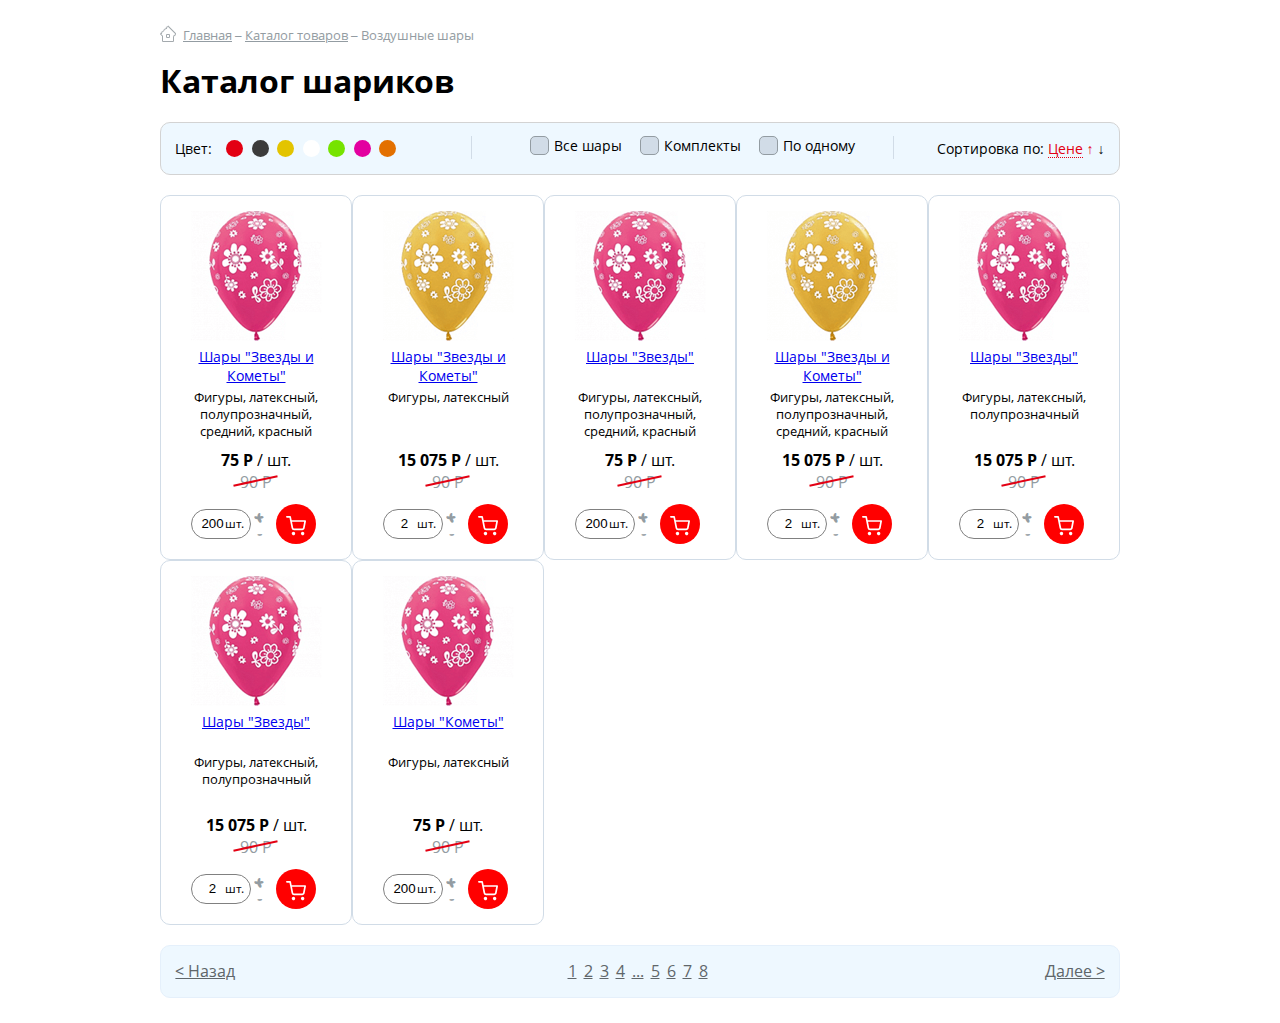
<file: balloons/index.html>
<!DOCTYPE html>
<html lang="en">
  <head>
    <title>Balloons</title>
    <meta charset="UTF-8" />
    <meta name="viewport" content="width=device-width, initial-scale=1.0" />
    <meta http-equiv="X-UA-Compatible" content="ie=edge" />
    <link rel="stylesheet" href="css/style.css" />
  </head>
  <body>
    <div class="container">
      <div class="routes">
        <span class="home">
          <a href="#">Главная</a>
        </span>
        <span class="catalog-goods">
          <a href="#">Каталог товаров</a>
        </span>
        <span>Воздушные шары</span>
      </div>
      <header>
        <h1>Каталог шариков</h1>
      </header>
      <main>
        <div class="filters">
          <span class="filters__colors-title">Цвет: </span>
          <form class="filters__colors">
            <input type="radio" name="colors" id="red" />
            <label for="red"></label>
            <input type="radio" name="colors" id="black" />
            <label for="black"></label>
            <input type="radio" name="colors" id="yellow" />
            <label for="yellow"></label>
            <input type="radio" name="colors" id="white" />
            <label for="white"></label>
            <input type="radio" name="colors" id="green" />
            <label for="green"></label>
            <input type="radio" name="colors" id="pink" />
            <label for="pink"></label>
            <input type="radio" name="colors" id="orange" />
            <label for="orange"></label>
          </form>
          <form class="filters__baloons">
            <input type="checkbox" name="all-balloons" id="all-balloons" />
            <label for="all-balloons"> <span></span>Все шары</label>
            <input type="checkbox" name="kit" id="kit" />
            <label for="kit"> <span></span>Комплекты</label>
            <input type="checkbox" name="on-one" id="on-one" />
            <label for="on-one"> <span></span>По одному</label>
          </form>
          <div class="filters__price">
            <span>Сортировка по: </span>
            <span class="filters__price-title">Цене </span>
            <span class="arrow-1">↑</span>
            <span class="arrow-2">↓</span>
          </div>
        </div>
        <section class="goods" id="goods">
          <div class="goods__container">
            <div class="goods__img">
              <img src="img/baloon-pink.png" alt="balloon" />
            </div>
            <h3 class="goods__title">
              <a href="#">Шары "Звезды и Кометы"</a>
            </h3>
            <p class="goods__description">
              Фигуры, латексный, полупрозначный, средний, красный
            </p>
            <div class="goods__price">
              <div>
                <span class="price">75 Р</span>
                <span> / шт.</span>
              </div>
              <p class="sale">90 Р</p>
            </div>
            <form class="goods__buy">
              <input
                type="text"
                name="count-field1"
                id="count1"
                data-value="0"
                value="200"
              />
              <label for="count1">шт.</label>
              <input type="button" value="+" class="add-btn" />
              <input type="button" value="-" class="subtract-btn" />
              <input type="submit" value="" id="pay1" />
              <label for="pay1"></label>
            </form>
          </div>
          <div class="goods__container">
            <div class="goods__img">
              <img src="img/baloon-yellow.png" alt="balloon" />
            </div>
            <h3 class="goods__title">
              <a href="#">Шары "Звезды и Кометы"</a>
            </h3>
            <p class="goods__description">
              Фигуры, латексный
            </p>
            <div class="goods__price">
              <div>
                <span class="price">15 075 Р</span>
                <span> / шт.</span>
              </div>
              <p class="sale">90 Р</p>
            </div>
            <form class="goods__buy">
              <input
                type="text"
                name="count-field2"
                id="count2"
                data-value="0"
                value="2"
              />
              <label for="count2">шт.</label>
              <input type="button" value="+" class="add-btn" />
              <input type="button" value="-" class="subtract-btn" />
              <input type="submit" value="" id="pay2" />
              <label for="pay2"></label>
            </form>
          </div>
          <div class="goods__container">
            <div class="goods__img">
              <img src="img/baloon-pink.png" alt="balloon" />
            </div>
            <h3 class="goods__title">
              <a href="#">Шары "Звезды"</a>
            </h3>
            <p class="goods__description">
              Фигуры, латексный, полупрозначный, средний, красный
            </p>
            <div class="goods__price">
              <div>
                <span class="price">75 Р</span>
                <span> / шт.</span>
              </div>
              <p class="sale">90 Р</p>
            </div>
            <form class="goods__buy">
              <input
                type="text"
                name="count-field3"
                id="count3"
                data-value="0"
                value="200"
              />
              <label for="count3">шт.</label>
              <input type="button" value="+" class="add-btn" />
              <input type="button" value="-" class="subtract-btn" />
              <input type="submit" value="" id="pay3" />
              <label for="pay3"></label>
            </form>
          </div>
          <div class="goods__container">
            <div class="goods__img">
              <img src="img/baloon-yellow.png" alt="balloon" />
            </div>
            <h3 class="goods__title">
              <a href="#">Шары "Звезды и Кометы"</a>
            </h3>
            <p class="goods__description">
              Фигуры, латексный, полупрозначный, средний, красный
            </p>
            <div class="goods__price">
              <div>
                <span class="price">15 075 Р</span>
                <span> / шт.</span>
              </div>
              <p class="sale">90 Р</p>
            </div>
            <form class="goods__buy">
              <input
                type="text"
                name="count-field4"
                id="count4"
                data-value="0"
                value="2"
              />
              <label for="count4">шт.</label>
              <input type="button" value="+" class="add-btn" />
              <input type="button" value="-" class="subtract-btn" />
              <input type="submit" value="" id="pay4" />
              <label for="pay4"></label>
            </form>
          </div>
          <div class="goods__container">
            <div class="goods__img">
              <img src="img/baloon-pink.png" alt="balloon" />
            </div>
            <h3 class="goods__title">
              <a href="#">Шары "Звезды"</a>
            </h3>
            <p class="goods__description">
              Фигуры, латексный, полупрозначный
            </p>
            <div class="goods__price">
              <div>
                <span class="price">15 075 Р</span>
                <span> / шт.</span>
              </div>
              <p class="sale">90 Р</p>
            </div>
            <form class="goods__buy">
              <input
                type="text"
                name="count-field5"
                id="count5"
                data-value="0"
                value="2"
              />
              <label for="count5">шт.</label>
              <input type="button" value="+" class="add-btn" />
              <input type="button" value="-" class="subtract-btn" />
              <input type="submit" value="" id="pay5" />
              <label for="pay5"></label>
            </form>
          </div>
          <div class="goods__container">
            <div class="goods__img">
              <img src="img/baloon-pink.png" alt="balloon" />
            </div>
            <h3 class="goods__title">
              <a href="#">Шары "Звезды"</a>
            </h3>
            <p class="goods__description">
              Фигуры, латексный, полупрозначный
            </p>
            <div class="goods__price">
              <div>
                <span class="price">15 075 Р</span>
                <span> / шт.</span>
              </div>
              <p class="sale">90 Р</p>
            </div>
            <form class="goods__buy">
              <input
                type="text"
                name="count-field6"
                id="count6"
                data-value="0"
                value="2"
              />
              <label for="count6">шт.</label>
              <input type="button" value="+" class="add-btn" />
              <input type="button" value="-" class="subtract-btn" />
              <input type="submit" value="" id="pay6" />
              <label for="pay6"></label>
            </form>
          </div>
          <div class="goods__container">
            <div class="goods__img">
              <img src="img/baloon-pink.png" alt="balloon" />
            </div>
            <h3 class="goods__title">
              <a href="#">Шары "Кометы"</a>
            </h3>
            <p class="goods__description">
              Фигуры, латексный
            </p>
            <div class="goods__price">
              <div>
                <span class="price">75 Р</span>
                <span> / шт.</span>
              </div>
              <p class="sale">90 Р</p>
            </div>
            <form class="goods__buy">
              <input
                type="text"
                name="count-field7"
                id="count7"
                data-value="0"
                value="200"
              />
              <label for="count7">шт.</label>
              <input type="button" value="+" class="add-btn" />
              <input type="button" value="-" class="subtract-btn" />
              <input type="submit" value="" id="pay7" />
              <label for="pay7"></label>
            </form>
          </div>
        </section>
      </main>
      <footer>
        <div><a href="#" class="prev">&lt; Назад</a></div>
        <div class="pagination-wrapper">
          <ul class="pagination">
            <li class="pagination__item">
              <a href="#" class="pagination__link">1</a>
            </li>
            <li class="pagination__item">
              <a href="#" class="pagination__link">2</a>
            </li>
            <li class="pagination__item">
              <a href="#" class="pagination__link">3</a>
            </li>
            <li class="pagination__item">
              <a href="#" class="pagination__link">4</a>
            </li>
            <li class="pagination__item">
              <a href="#" class="pagination__dots-link">...</a>
            </li>
            <li class="pagination__item">
              <a href="#" class="pagination__link">5</a>
            </li>
            <li class="pagination__item">
              <a href="#" class="pagination__link">6</a>
            </li>
            <li class="pagination__item">
              <a href="#" class="pagination__link">7</a>
            </li>
            <li class="pagination__item">
              <a href="#" class="pagination__link">8</a>
            </li>
          </ul>
        </div>
        <div><a href="#" class="next">Далее &gt;</a></div>
      </footer>
    </div>
    <script src="js/all.min.js"></script>
  </body>
</html>
</file>
<file: balloons/css/style.css>
@font-face{font-family:"home";font-weight:400;font-style:normal;src:url(../fonts/home.woff2?92097462) format("woff2"),url(../fonts/home.woff?92097462) format("woff")}@font-face{font-family:"Jazz Ball";font-weight:700;font-style:normal;src:url(../fonts/JazzBall.woff2) format("woff2"),url(JazzBall.woff) format("woff")}@font-face{font-family:"Open Sans";font-weight:700;font-style:normal;src:url(../fonts/OpenSans-Bold.woff2) format("woff2"),url(../fonts/OpenSans-Bold.woff) format("woff")}@font-face{font-family:"Open Sans";font-weight:600;font-style:normal;src:url(..fonts/OpenSans-SemiBold.woff2) format("woff2"),url(..fonts/OpenSans-SemiBold.woff) format("woff")}@font-face{font-family:"Open Sans";font-weight:400;font-style:normal;src:url(../fonts/OpenSans-Regular.woff2) format("woff2"),url(../fonts/OpenSans-Regular.woff) format("woff")}
@charset "UTF-8";*{margin:0;padding:0}body{font-family:"Open Sans"}footer,header,main{margin:auto}a:hover{text-decoration:none}.filters,footer{padding-right:1.5%;padding-left:1.5%;align-items:center;border-radius:10px}footer{display:flex;border:1px solid #e5f0fb;background-color:#eef8ff;justify-content:space-between}.container{max-width:960px;margin:auto}.routes{font-size:.8125rem;padding-top:25px;padding-bottom:15px}.routes,.routes a{color:#939ca2}.routes .catalog-goods::after,.routes .home::after{content:" ⎯ "}.routes .home a::before{display:inline-block;width:16px;height:17px;margin-right:7px;margin-bottom:-2px;content:"";background-image:url(../img/home.png);background-repeat:no-repeat}.filters{font-size:.875rem;display:flex;box-sizing:border-box;width:auto;margin-top:20px;margin-bottom:20px;padding-top:1.4%;padding-bottom:1.4%;border:1px solid #d3d3d3;background-color:#eef8ff;justify-content:space-between}.filters__colors{width:30%;margin-left:-15px}.filters__baloons input,.filters__colors input{display:none}.filters__colors label[for=black],.filters__colors label[for=green],.filters__colors label[for=orange],.filters__colors label[for=pink],.filters__colors label[for=red],.filters__colors label[for=white],.filters__colors label[for=yellow]{position:relative;display:inline-block;width:17px;height:17px;margin:.8%;cursor:pointer;vertical-align:middle;border-radius:50%}.filters__colors label[for=red]{background-color:#e30013}.filters__colors label[for=black]{background-color:#3b3b3b}.filters__colors label[for=yellow]{background-color:#e3c400}.filters__colors label[for=white]{background-color:#fff}.filters__colors label[for=green]{background-color:#76e300}.filters__colors label[for=pink]{background-color:#e300a0}.filters__colors label[for=orange]{background-color:#e37000}.filters__colors input[type=radio]:checked+label::before{position:absolute;top:-23%;left:-23%;width:21px;height:21px;content:"";border:2px solid #e30013;border-radius:50%}.filters__baloons{font-size:.875rem;position:relative;display:flex;width:35%;height:1.5rem;align-self:center;justify-content:space-between}.filters__baloons::after,.filters__baloons::before{position:absolute;width:1px;height:23px;content:"";background-color:#d1dce7}.filters__baloons::before{left:-18%}.filters__baloons::after{right:-12%}.filters__baloons input:checked+label span{background-color:#e30013}.filters__baloons input:checked+label span::after{font-family:"home";font-size:.75rem;position:absolute;top:15%;left:15%;content:"\e802";color:#fff}.filters__baloons label[for=all-balloons],.filters__baloons label[for=kit],.filters__baloons label[for=on-one]{position:relative}.filters__baloons label[for=all-balloons] span,.filters__baloons label[for=kit] span,.filters__baloons label[for=on-one] span{position:relative;display:inline-block;width:17px;height:17px;margin-top:-4px;margin-right:5px;cursor:pointer;vertical-align:middle;border:1px solid #939ca2;background-color:#d1dce7;border-radius:5px}.filters__price{width:24%;text-align:right}.filters__price-title{display:inline-block;height:18px;cursor:pointer;color:#e30013;border-bottom:1px dotted #e30013}.filters__price-title:hover{border-bottom:none}.filters__price .arrow-1{color:#e30013}.goods{display:flex;flex-wrap:wrap}.goods__container{box-sizing:border-box;width:192px;padding:15px 30px;text-align:center;border:1px solid #d1dce7;border-radius:10px}.goods__img{height:130px}.goods__title{font-size:.875rem;font-weight:400;height:35px;margin-top:5%;color:#0093ca}.goods__description{font-size:.8125rem;line-height:1.3;height:60px;margin-top:5%}.goods__price{height:55px}.goods__price p{width:100%}.goods__price .price{font-weight:700;display:inline-block}.goods__price .sale{position:relative;width:50px;margin:auto;color:#939ca2}.goods__price .sale:before{position:absolute;top:40%;left:4%;display:inline-block;width:45px;height:2px;margin:auto;content:"";background-color:#e30013;transform:rotate(-12deg)}.goods__buy{display:flex;width:125px;justify-content:space-between;align-items:center}.goods__buy #count1,.goods__buy #count2,.goods__buy #count3,.goods__buy #count4,.goods__buy #count5,.goods__buy #count6,.goods__buy #count7{display:inline-block;overflow:hidden;box-sizing:border-box;width:60px;height:30px;padding-right:25px;padding-left:8px;text-align:center;border:1px solid gray;border-radius:20px}.goods__buy label[for=count1],.goods__buy label[for=count2],.goods__buy label[for=count3],.goods__buy label[for=count4],.goods__buy label[for=count5],.goods__buy label[for=count6],.goods__buy label[for=count7]{font-size:.75rem;margin-left:-30px}.goods__buy #pay1,.goods__buy #pay2,.goods__buy #pay3,.goods__buy #pay4,.goods__buy #pay5,.goods__buy #pay6,.goods__buy #pay7{display:none;border:0;background:0 0}.goods__buy label[for=pay1],.goods__buy label[for=pay2],.goods__buy label[for=pay3],.goods__buy label[for=pay4],.goods__buy label[for=pay5],.goods__buy label[for=pay6],.goods__buy label[for=pay7]{display:inline-block;width:40px;height:40px;cursor:pointer;text-align:center;background-color:red;border-radius:50%}.goods__buy label[for=pay1]::after,.goods__buy label[for=pay2]::after,.goods__buy label[for=pay3]::after,.goods__buy label[for=pay4]::after,.goods__buy label[for=pay5]::after,.goods__buy label[for=pay6]::after,.goods__buy label[for=pay7]::after{display:inline-block;width:20px;height:20px;margin-top:12px;content:"";background-image:url(../img/shoping.svg);background-repeat:no-repeat;background-size:cover}.goods__buy .add-btn,.goods__buy .subtract-btn{font-family:"Jazz Ball";font-size:1rem;width:10px;cursor:pointer;color:#939ca2;border:0;background:0 0}.goods__buy .add-btn{position:relative;top:-5px;left:6px}.goods__buy .subtract-btn{position:relative;top:10px;left:-8px}footer{margin-top:20px;margin-bottom:25px;padding-top:1.5%;padding-bottom:1.5%}footer .pagination-wrapper{width:145px}footer .pagination{display:flex;width:0}footer .pagination__item{list-style:none}footer .pagination__dots-link,footer .pagination__link{padding-right:7px}footer a{text-decoration:underline;color:#60666a}footer .active{font-weight:700}
@media screen and (max-width:880px){.filters__baloons{font-size:.7rem}}@media screen and (max-width:768px){.container{padding-right:10px;padding-left:10px}.filters{font-size:.7rem;padding-bottom:4%}.filters__colors{width:35%}.filters__baloons{font-size:.7rem;width:30%;padding-top:1.2%;flex-wrap:wrap;justify-content:flex-start}.filters__baloons::after,.filters__baloons::before{top:7%;width:1px;height:45px;content:""}.filters__baloons label[for=all-balloons]{margin-right:15%;margin-bottom:6px}.filters__baloons label[for=kit],.filters__baloons label[for=on-one]{margin-bottom:6px}.filters__baloons label[for=all-balloons] span,.filters__baloons label[for=kit] span,.filters__baloons label[for=on-one] span{margin-bottom:0}.filters__price-title{height:15px}.goods{justify-content:center}}@media screen and (max-width:600px){.filters{font-size:.875rem;padding-bottom:6%}.filters__colors{display:flex;width:23%;flex-wrap:wrap}.filters__colors label[for=black],.filters__colors label[for=green],.filters__colors label[for=orange],.filters__colors label[for=pink],.filters__colors label[for=red],.filters__colors label[for=white],.filters__colors label[for=yellow]{margin:5%}.filters__baloons{font-size:.875rem;margin-top:-4%;padding-top:0}.filters__baloons label[for=all-balloons]{margin-right:0;margin-bottom:4px}.filters__baloons label[for=kit],.filters__baloons label[for=on-one]{margin-bottom:4px}.filters__baloons::after,.filters__baloons::before{top:0;width:1px;height:70px}.filters__baloons::before{left:-25%}.filters__baloons::after{right:5%}.filters__price{font-size:.875rem;text-align:center}}@media screen and (max-width:480px){.filters{font-size:.75rem}.filters__colors{width:33%;margin-top:3%}.filters__colors-title{padding-top:2.5%}.filters__baloons,.filters__price{font-size:.75rem}.filters__baloons::after,.filters__baloons::before{top:0;width:1px;height:70px;content:""}.filters__baloons::before{left:-25%}.filters__baloons::after{right:5%}.filters__price{text-align:center}}@media screen and (max-width:390px){h1{font-size:1.7rem;text-align:center}.filters{flex-direction:column;margin-bottom:15px;padding:10px}.filters__colors{width:74%;margin-top:0;justify-content:center}.filters__colors label[for=black],.filters__colors label[for=green],.filters__colors label[for=orange],.filters__colors label[for=pink],.filters__colors label[for=red],.filters__colors label[for=white],.filters__colors label[for=yellow]{margin:2%}.filters__baloons{font-size:.7rem;width:100%;padding-top:9%;padding-bottom:3%;border:0;justify-content:space-around}.filters__baloons::after,.filters__baloons::before{top:0;width:0;height:0}.filters__price{width:100%;text-align:center}.goods{justify-content:center}.goods__container{width:80%;margin-top:2%}.goods__buy{margin:auto}footer{font-size:.875rem}footer .pages-number{width:45%;justify-content:space-around}}
</file>
